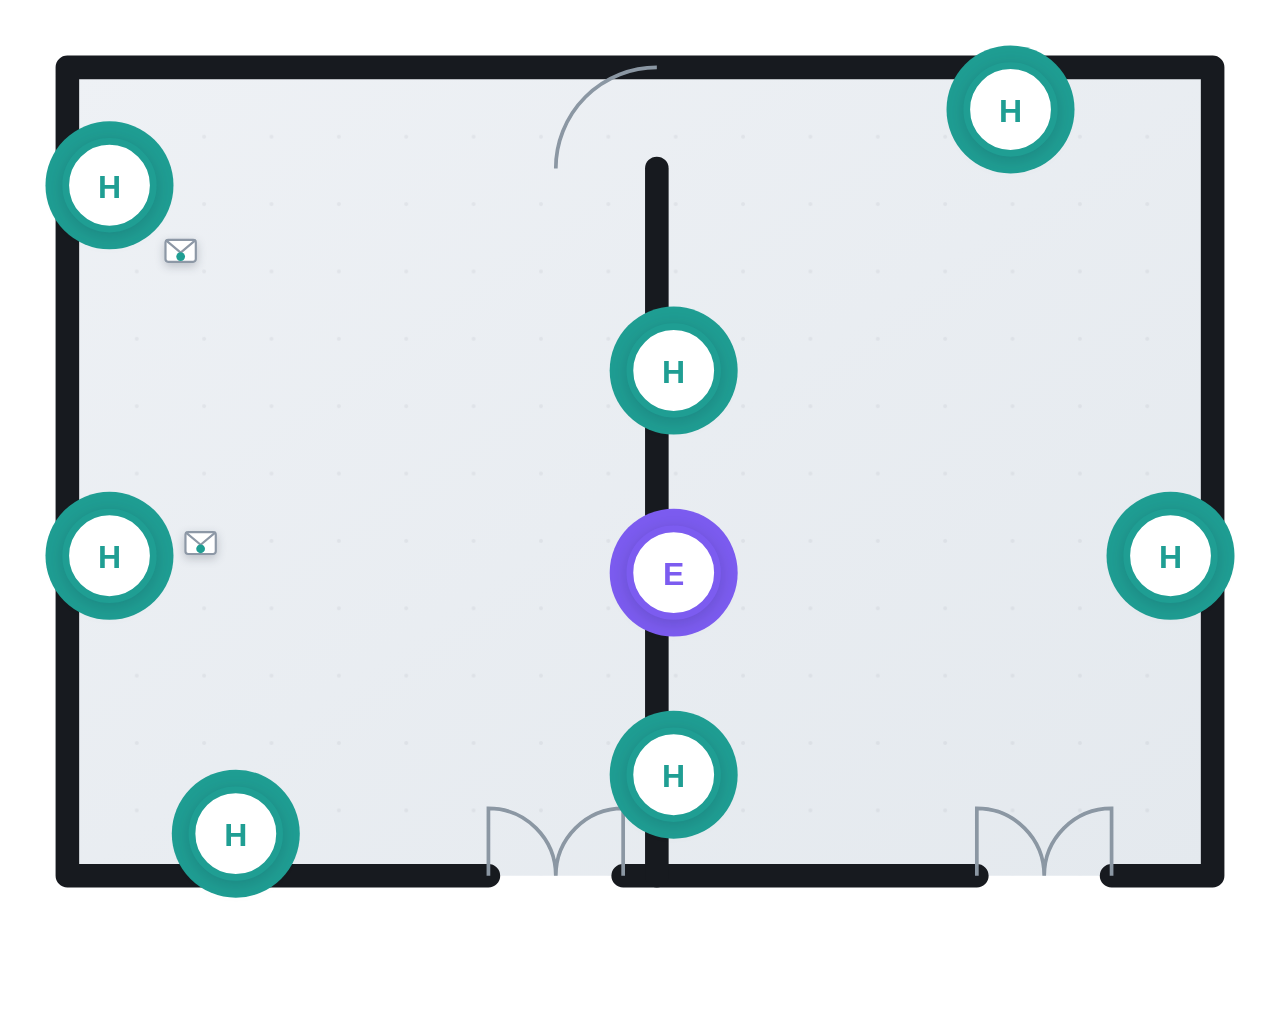
<file: animations/planos.html>
<!DOCTYPE html>
<html lang="es">
<head>
<meta charset="UTF-8">
<title>Red de sensores — Hub / Edge</title>
<style>
  /* ============================================================
     Todo el CSS está bajo .hubedge-plan para poder pegarse dentro
     de un <section> de reveal.js sin chocar con otros estilos.
     ============================================================ */
  .hubedge-plan{
    --c-wall:#171a1f;
    --c-floor-a:#eef1f5;
    --c-floor-b:#e4e9ee;
    --c-hub:#1f9e93;
    --c-hub-soft:#1f9e9329;
    --c-edge:#7c5cf0;
    --c-edge-soft:#7c5cf029;
    --c-ink:#3a4552;
    --c-ink-faint:#8b97a3;
    font-family:-apple-system,BlinkMacSystemFont,"Segoe UI",Roboto,Helvetica,Arial,sans-serif;
    width:100%;
    height:100%;
    display:flex;
    flex-direction:column;
    box-sizing:border-box;
    background:transparent;
  }
  .hubedge-plan *{ box-sizing:border-box; }
  .hubedge-svgwrap{ flex:1 1 auto; min-height:0; display:flex; }
  .hubedge-plan svg{ width:100%; height:100%; display:block; }

  .hubedge-wall{ fill:none; stroke:var(--c-wall); stroke-width:14; stroke-linecap:round; stroke-linejoin:round; }
  .hubedge-door{ fill:none; stroke:var(--c-ink-faint); stroke-width:2.2; }

  .hubedge-node circle.hubedge-glow{ transform-box:fill-box; transform-origin:center; animation:hubedgePulse 3.6s ease-in-out infinite; }
  .hubedge-node.h circle.hubedge-glow{ fill:var(--c-hub); }
  .hubedge-node.e circle.hubedge-glow{ fill:var(--c-edge); }
  .hubedge-node.h circle.hubedge-badge{ stroke:var(--c-hub); }
  .hubedge-node.e circle.hubedge-badge{ stroke:var(--c-edge); }
  .hubedge-node circle.hubedge-badge{ fill:#fff; stroke-width:4; filter:drop-shadow(0 2px 5px rgba(15,23,42,.18)); }
  .hubedge-node.h text{ fill:var(--c-hub); }
  .hubedge-node.e text{ fill:var(--c-edge); }
  .hubedge-node text{ font-size:19px; font-weight:700; text-anchor:middle; dominant-baseline:central; }

  @keyframes hubedgePulse{
    0%,100%{ opacity:.16; transform:scale(1); }
    50%{ opacity:.34; transform:scale(1.16); }
  }

  .hubedge-envelope{ pointer-events:none; }
  .hubedge-envelope rect{ fill:#ffffff; stroke:#8d98a6; stroke-width:1.3; }
  .hubedge-envelope path{ fill:none; stroke:#8d98a6; stroke-width:1.3; stroke-linejoin:round; }
  .hubedge-envelope circle{ stroke:none; }
  .hubedge-envelope{ filter:drop-shadow(0 2px 3px rgba(15,23,42,.22)); }

  .hubedge-ring{ fill:none; stroke-width:2.4; pointer-events:none; transform-box:fill-box; transform-origin:center; animation:hubedgeRing .68s ease-out forwards; }
  @keyframes hubedgeRing{
    from{ opacity:.85; transform:scale(1); }
    to{ opacity:0; transform:scale(1.75); }
  }

  .hubedge-wallpulse{ fill:none; stroke:#ffffff; stroke-width:2; pointer-events:none; transform-box:fill-box; transform-origin:center; animation:hubedgeWallPulse .55s ease-out forwards; }
  @keyframes hubedgeWallPulse{
    from{ opacity:.9; transform:scale(.4); }
    to{ opacity:0; transform:scale(2.2); }
  }

  @media (prefers-reduced-motion: reduce){
    .hubedge-node circle.hubedge-glow{ animation-duration:7.2s; }
  }
</style>
</head>
<body style="margin:0;padding:0;width:100%;height:100%;">

<div class="hubedge-plan" id="hubedgePlan">
  <div class="hubedge-svgwrap">
    <svg viewBox="0 0 760 600" preserveAspectRatio="xMidYMid meet" xmlns="http://www.w3.org/2000/svg">
      <defs>
        <pattern id="hubedgeGrid" width="40" height="40" patternUnits="userSpaceOnUse">
          <circle cx="1.2" cy="1.2" r="1.2" fill="#0f172a" opacity=".05"/>
        </pattern>
        <linearGradient id="hubedgeFloor" x1="0" y1="0" x2="1" y2="1">
          <stop offset="0" stop-color="var(--c-floor-a)"/>
          <stop offset="1" stop-color="var(--c-floor-b)"/>
        </linearGradient>
      </defs>

      <!-- ===== Suelo ===== -->
      <rect x="40" y="40" width="680" height="480" rx="6" fill="url(#hubedgeFloor)"/>
      <rect x="40" y="40" width="680" height="480" rx="6" fill="url(#hubedgeGrid)"/>

      <!-- ===== Muros ===== -->
      <g>
        <!-- perímetro exterior dividido para dejar huecos para dos puertas dobles -->
        <path class="hubedge-wall" d="M 40,40 L 720,40 L 720,520 L 660,520 M 580,520 L 370,520 M 290,520 L 40,520 L 40,40" />
        <!-- pared divisoria dejando el hueco superior para la puerta -->
        <path class="hubedge-wall" d="M 390,520 L 390,100"/>
      </g>

      <!-- ===== Puertas ===== -->
      <!-- puerta entre aulas, en la divisoria -->
      <path class="hubedge-door" d="M 390,40 A 60,60 0 0,0 330,100"/>

      <!-- puerta doble aula A (izquierda) -->
      <path class="hubedge-door" d="M 290,520 L 290,480 A 40,40 0 0,1 330,520 M 370,520 L 370,480 A 40,40 0 0,0 330,520"/>

      <!-- puerta doble aula B (derecha) -->
      <path class="hubedge-door" d="M 580,520 L 580,480 A 40,40 0 0,1 620,520 M 660,520 L 660,480 A 40,40 0 0,0 620,520"/>

      <!-- ===== Capa de sobres animados ===== -->
      <g id="hubedgeEnvelopes"></g>

      <!-- ===== Dispositivos ===== -->
      <g id="hubedgeNodes"></g>
    </svg>
  </div>
</div>

<script>
(function(){
  var svgNS = "http://www.w3.org/2000/svg";
  var root = document.getElementById('hubedgePlan');

  var CONFIG = {
    messagesPerHubPerBurst: 2,
    burstStaggerMs: 550,
    hubStaggerMs: 90,
    broadcastStaggerMs: 190,
    pauseBetweenCyclesMs: 1600,
    envelopeSpeedPxPerMs: 0.15,
    minDurationMs: 1800,
    maxDurationMs: 3500,
    colorHtoE: 'var(--c-hub)',
    colorEtoH: 'var(--c-edge)'
  };

  var NODES = {
    h1: { type:'H', x:65,  y:110, room:'left'  },
    h4: { type:'H', x:65,  y:330, room:'left'  },
    h7: { type:'H', x:140, y:495, room:'left'  },
    h2: { type:'H', x:600, y:65,  room:'right' },
    h5: { type:'H', x:695, y:330, room:'right' },
    h3: { type:'H', x:400, y:220, room:'wall'  },
    h6: { type:'H', x:400, y:460, room:'wall'  },
    e:  { type:'E', x:400, y:340, room:'wall'  }
  };
  var HUBS = ['h1','h4','h7','h2','h5','h3','h6'];

  var BEND = { h1:34, h4:-34, h7:40, h2:-30, h5:32, h3:-18, h6:18 };

  function bendFor(hubId){ return BEND[hubId] || 26; }

  function bezierPoints(x1,y1,x2,y2,bend){
    var dx=x2-x1, dy=y2-y1, len=Math.sqrt(dx*dx+dy*dy)||1;
    var nx=-dy/len, ny=dx/len;
    var cx=(x1+x2)/2 + nx*bend, cy=(y1+y2)/2 + ny*bend;
    return {cx:cx, cy:cy};
  }

  function pointOnQuad(x1,y1,cx,cy,x2,y2,t){
    var mt=1-t;
    return {
      x: mt*mt*x1 + 2*mt*t*cx + t*t*x2,
      y: mt*mt*y1 + 2*mt*t*cy + t*t*y2
    };
  }

  function el(tag, attrs, parent){
    var n = document.createElementNS(svgNS, tag);
    for(var k in attrs){ n.setAttribute(k, attrs[k]); }
    if(parent) parent.appendChild(n);
    return n;
  }

  var nodeLayer = document.getElementById('hubedgeNodes');
  Object.keys(NODES).forEach(function(id){
    var n = NODES[id];
    var g = el('g', {
      class:'hubedge-node ' + (n.type==='E' ? 'e' : 'h'),
      'data-id': id
    }, nodeLayer);
    el('circle', { class:'hubedge-glow', cx:n.x, cy:n.y, r:38 }, g);
    el('circle', { class:'hubedge-badge', cx:n.x, cy:n.y, r:26 }, g);
    var t = el('text', { x:n.x, y:n.y+1 }, g);
    t.textContent = n.type;
  });

  var envLayer = document.getElementById('hubedgeEnvelopes');

  function spawnEnvelope(fromId, toId){
    var from = NODES[fromId], to = NODES[toId];
    var directionIsHtoE = (from.type === 'H');
    var bend = bendFor(directionIsHtoE ? fromId : toId);
    var A = directionIsHtoE ? from : to;
    var B = directionIsHtoE ? to   : from;
    var pts = bezierPoints(A.x,A.y,B.x,B.y,bend);

    var dist = Math.hypot(B.x-A.x, B.y-A.y);
    var duration = Math.min(CONFIG.maxDurationMs,
                   Math.max(CONFIG.minDurationMs, dist / CONFIG.envelopeSpeedPxPerMs));

    var seal = directionIsHtoE ? CONFIG.colorHtoE : CONFIG.colorEtoH;

    var g = el('g', { class:'hubedge-envelope' }, envLayer);
    el('rect', { x:-9, y:-6.5, width:18, height:13, rx:1.6 }, g);
    el('path', { d:'M -9,-6.5 L 0,1 L 9,-6.5' }, g);
    el('circle', { cx:0, cy:3.4, r:2.6, fill:seal }, g);

    var wallArmed = (from.room === 'left'); 
    var wallTriggered = false;
    var start = null;

    function frame(ts){
      if(start === null) start = ts;
      var t = (ts - start) / duration;
      if(t > 1) t = 1;
      var eased = t<0.5 ? 2*t*t : 1-Math.pow(-2*t+2,2)/2;

      var p;
      if(directionIsHtoE){
        p = pointOnQuad(A.x,A.y,pts.cx,pts.cy,B.x,B.y, eased);
      } else {
        p = pointOnQuad(A.x,A.y,pts.cx,pts.cy,B.x,B.y, 1-eased);
      }

      var scale = 1, opacity = 1;
      if(t < 0.12){ scale = 0.35 + 0.65*(t/0.12); opacity = t/0.12; }
      else if(t > 0.86){ var f=(1-t)/0.14; scale = 0.35 + 0.65*f; opacity = f; }

      g.setAttribute('transform', 'translate('+p.x+','+p.y+') scale('+scale+')');
      g.style.opacity = opacity;

      if(wallArmed && !wallTriggered && p.x >= 386 && p.x <= 398){
        wallTriggered = true;
        spawnWallPulse(p.x, p.y);
      }

      if(t < 1){
        requestAnimationFrame(frame);
      } else {
        g.remove();
        spawnArrivalRing(toId);
      }
    }
    requestAnimationFrame(frame);
  }

  function spawnWallPulse(x,y){
    el('circle', { class:'hubedge-wallpulse', cx:x, cy:y, r:9 }, envLayer);
    setTimeout(function(){
      var pulses = envLayer.querySelectorAll('.hubedge-wallpulse');
      pulses.forEach(function(p){ p.remove(); });
    }, 650);
  }

  function spawnArrivalRing(nodeId){
    var n = NODES[nodeId];
    var ring = el('circle', {
      class:'hubedge-ring',
      cx:n.x, cy:n.y, r:26,
      stroke: n.type==='E' ? CONFIG.colorEtoH : CONFIG.colorHtoE
    }, envLayer);
    setTimeout(function(){ ring.remove(); }, 720);
  }

  function runCycle(){
    var maxBurstDelay = 0;
    HUBS.forEach(function(id, i){
      for(var k=0;k<CONFIG.messagesPerHubPerBurst;k++){
        var delay = i*CONFIG.hubStaggerMs + k*CONFIG.burstStaggerMs + Math.random()*180;
        maxBurstDelay = Math.max(maxBurstDelay, delay);
        setTimeout((function(hid){ return function(){ spawnEnvelope(hid, 'e'); }; })(id), delay);
      }
    });

    var afterBurst = maxBurstDelay + CONFIG.maxDurationMs + 350;
    setTimeout(function(){
      HUBS.forEach(function(id, i){
        setTimeout((function(hid){ return function(){ spawnEnvelope('e', hid); }; })(id),
          i*CONFIG.broadcastStaggerMs);
      });
      var afterBroadcast = HUBS.length*CONFIG.broadcastStaggerMs + CONFIG.maxDurationMs + CONFIG.pauseBetweenCyclesMs;
      setTimeout(runCycle, afterBroadcast);
    }, afterBurst);
  }

  setTimeout(runCycle, 700);
})();
</script>
</body>
</html>
</file>
